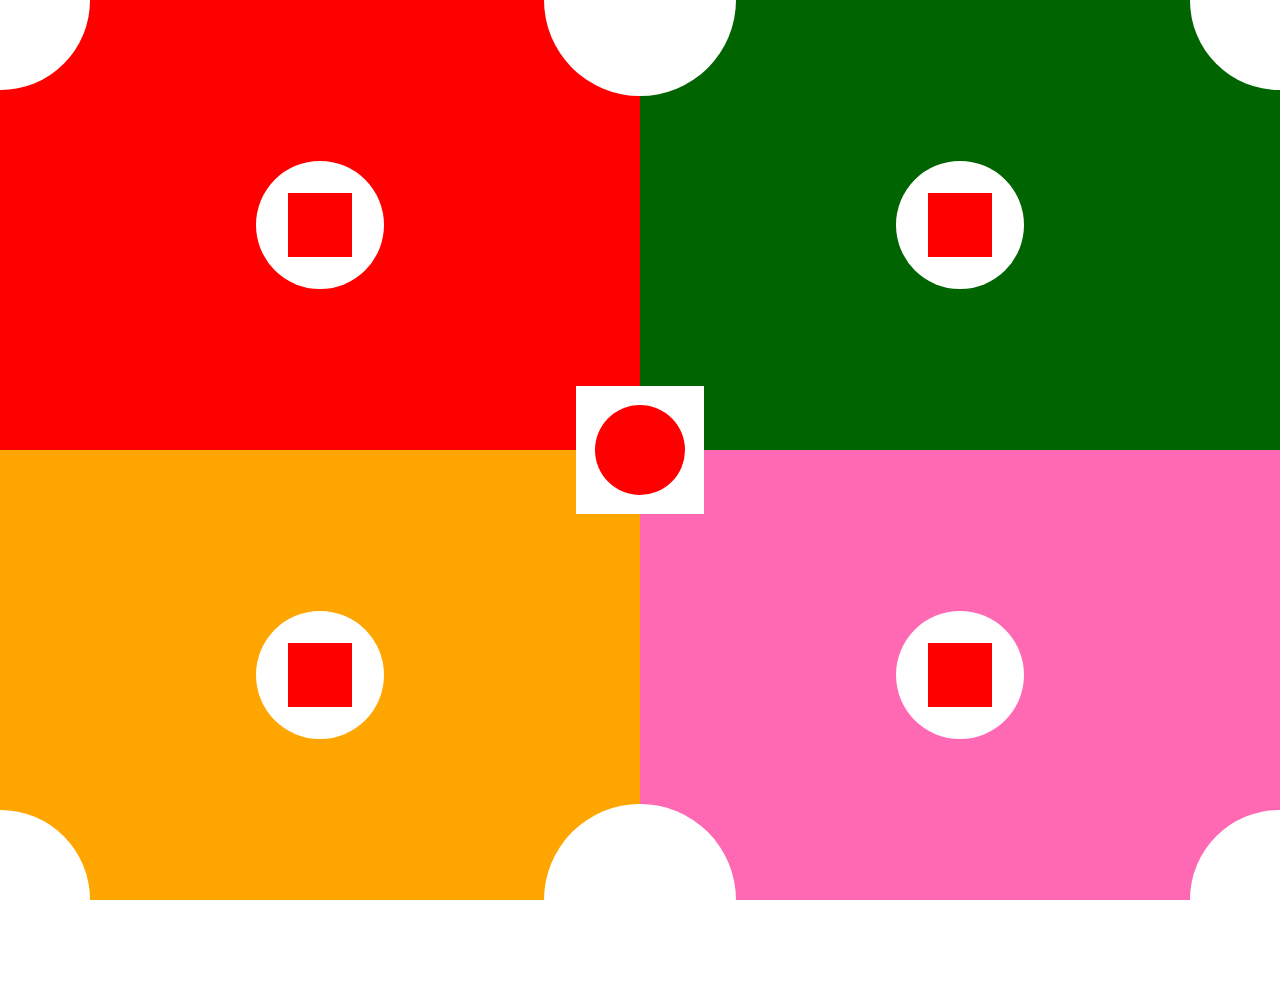
<file: Case_01/index.html>
<!DOCTYPE html>
<html lang="en">
<head>
    <meta charset="UTF-8">
    <title>case_01</title>
    <link rel="stylesheet" href="../assests/css/normalize.css">
    <link rel="stylesheet" href="../Case_01/assests/css/style.css">

    <style>

    </style>

</head>
<body>

<section>
    <div class="main">
        <div class="sub">
            <div class="sub1"></div>
        </div>
    </div>
    <div class="main">
        <div class="sub">
            <div class="sub1"></div>
        </div>
    </div>
    <div class="main">
        <div class="sub">
            <div class="sub1"></div>
        </div>
    </div>
    <div class="main">
        <div class="sub">
            <div class="sub1"></div>
        </div>
    </div>
    <div id="center">
        <div></div>
    </div>


    <div class="corner" id="corner1"></div>
    <div class="corner" id="corner2"></div>
    <div class="corner" id="corner3"></div>
    <div class="corner" id="corner4"></div>

    <div class="mid" id="mid1"></div>
    <div class="mid" id="mid2"></div>

</section>

</body>
</html>
</file>
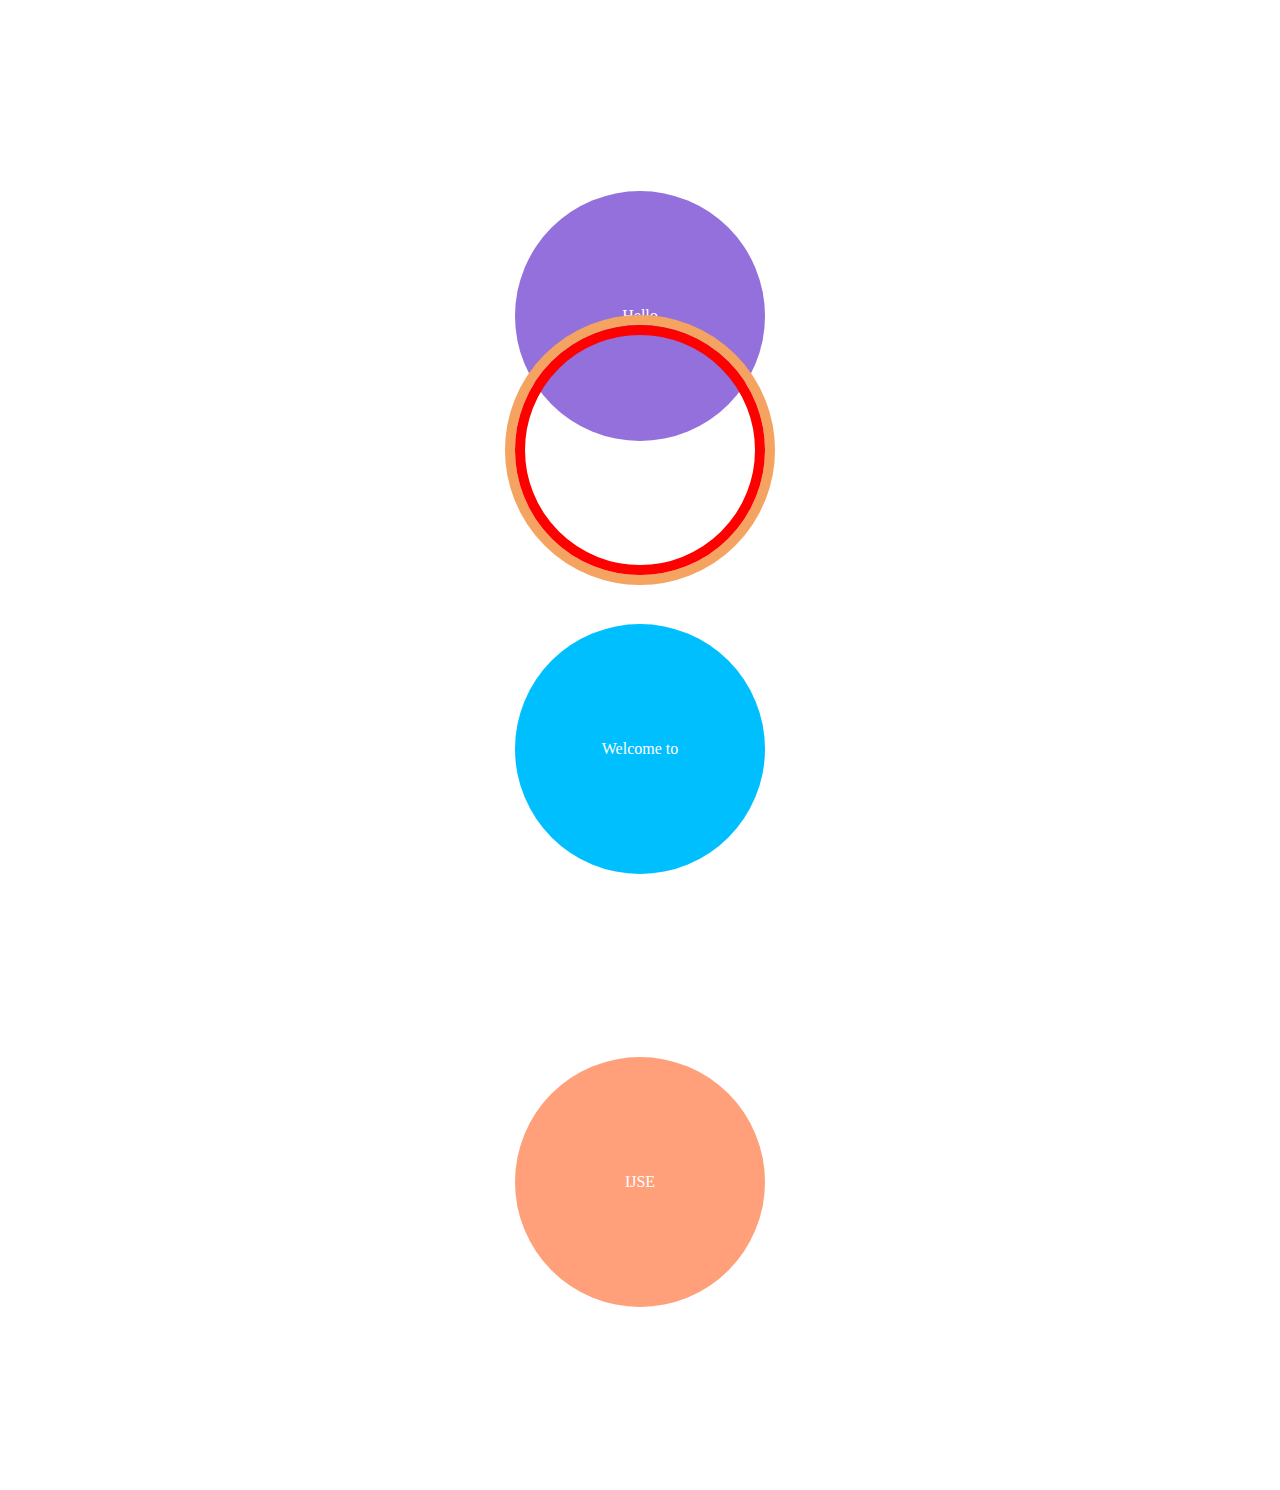
<file: Case_03/index.html>
<!DOCTYPE html>
<html lang="en">
<head>
    <meta charset="UTF-8">
    <title>Case_03</title>
    <link rel="stylesheet" href="/Case_03/assests/css/style.css">

</head>
<body>

<main>
    <div>
        <div></div>
    </div>
</main>

<section>
    <div>
        <span>Hello</span>
    </div>

    <div>
        <span>Welcome to</span>
    </div>

    <div>
        <span>IJSE</span>
    </div>
</section>


</body>
</html>
</file>
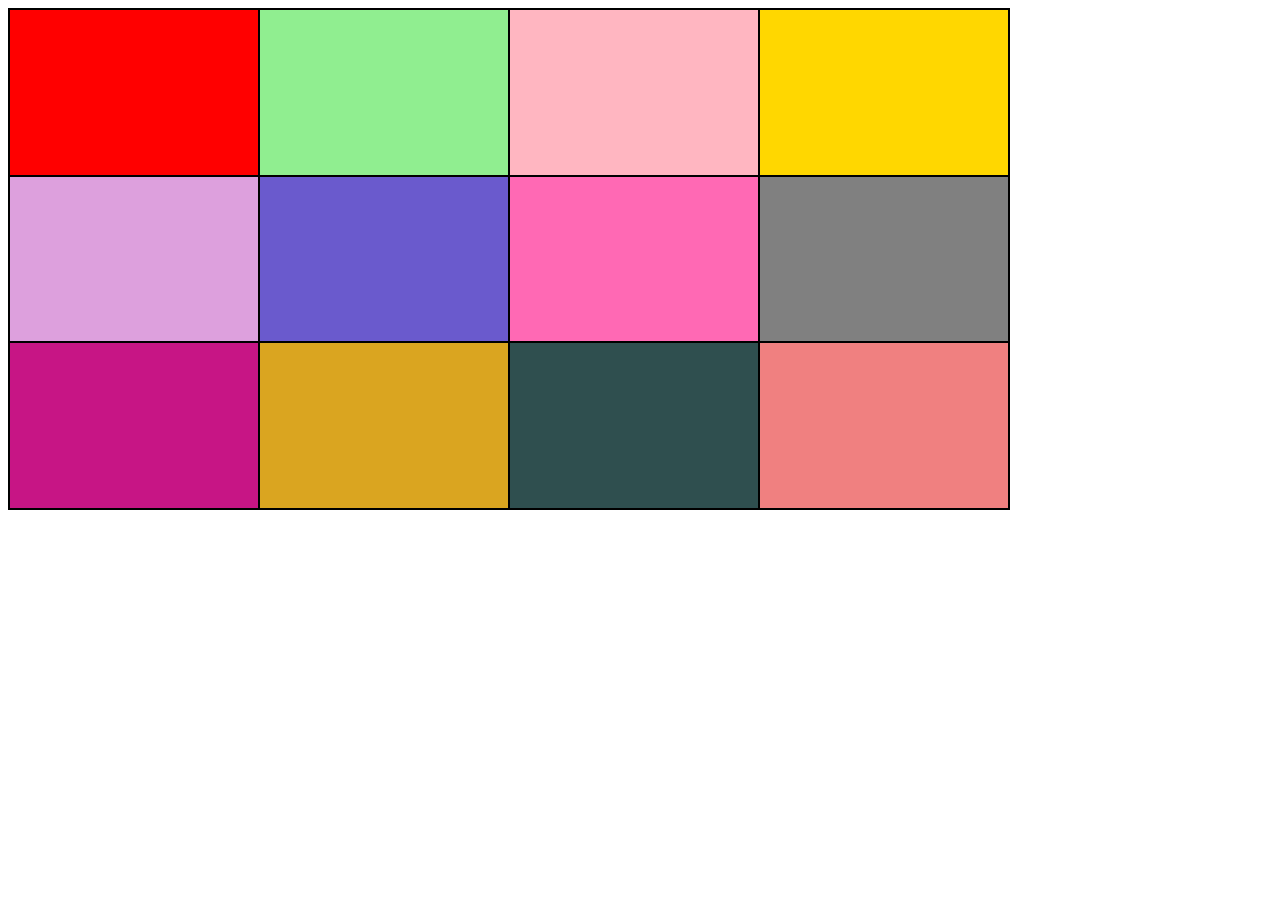
<file: Case_05/index.html>
<!DOCTYPE html>
<html lang="en">
<head>
    <meta charset="UTF-8">
    <title>Case_05</title>
    <link rel="stylesheet" href="/Case_05/assests/css/style.css">

</head>
<body>
<div>
    <div></div>
    <div></div>
    <div></div>
    <div></div>
    <div></div>
    <div></div>
    <div></div>
    <div></div>
    <div></div>
    <div></div>
    <div></div>
    <div></div>
</div>
</body>
</html>
</file>
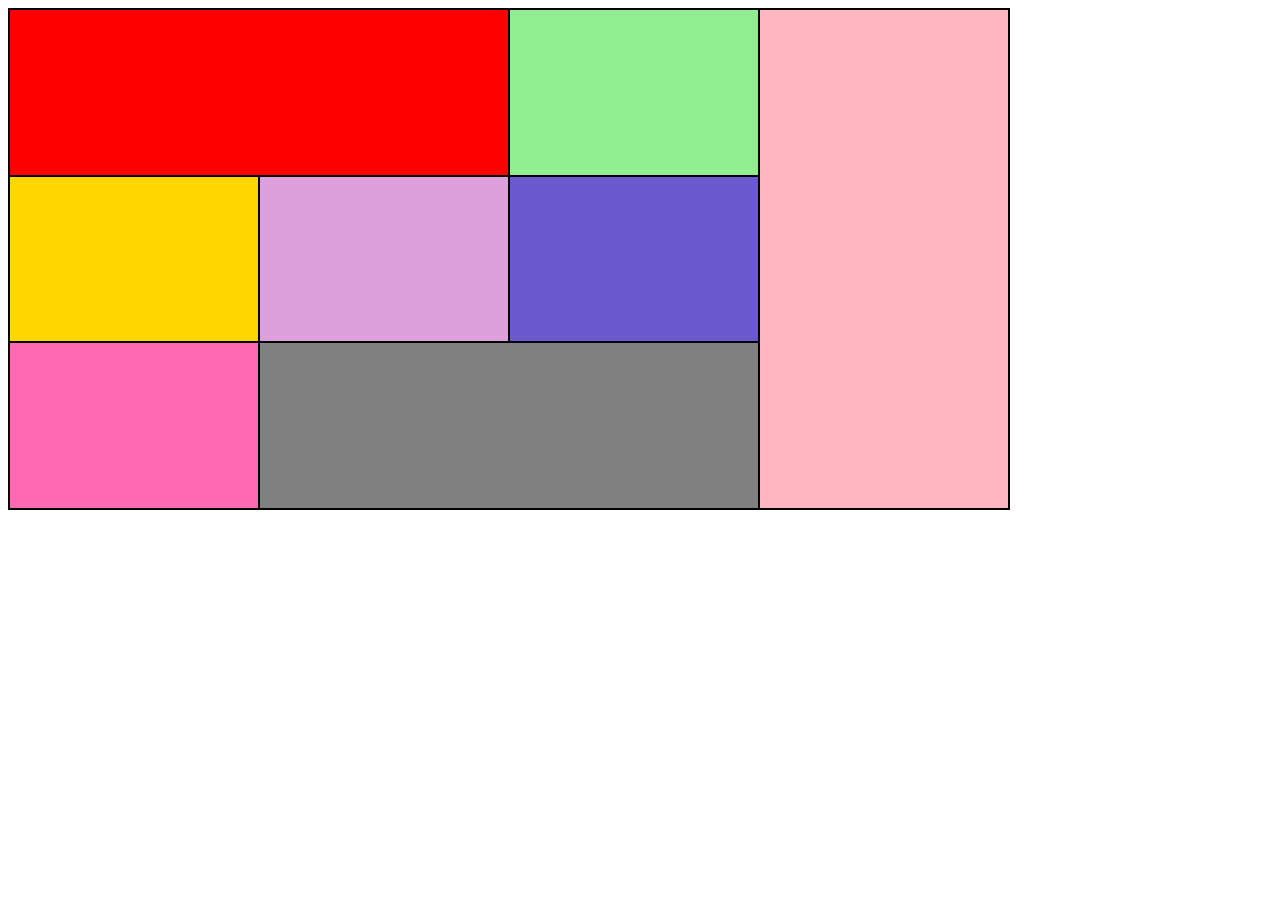
<file: Case_06/index.html>
<!DOCTYPE
        html>
<html lang="en">
<head>
    <meta charset="UTF-8">
    <title>Case_06</title>
    <link rel="stylesheet" href="/Case_06/assests/css/style.css">

</head>
<body>
<div>
    <div></div>
    <div></div>
    <div></div>
    <div></div>
    <div></div>
    <div></div>
    <div></div>
    <div></div>
<!--    <div></div>-->
<!--    <div></div>-->
<!--    <div></div>-->
<!--    <div></div>-->
</div>
</body>
</html>
</file>
<file: Case_01/assests/css/style.css>
section{
    width: 100vw;
    height: 100vh;
}

.main{
    width: 50%;
    height: 50%;

    position: absolute;
}

section>.main:first-child{
    background-color: red;
}

section>.main:nth-child(2){
    background: darkgreen;
    right: 0;
}

section>.main:nth-child(3){
    background: orange;
    left: 0;
    bottom: 0;
}

section>.main:nth-child(4){
    background: hotpink;
    right: 0;
    bottom: 0;
}

#center{
    width: 10vw;
    height: 10vw;

    aspect-ratio: 1/1;

    /*width: 15%;*/
    /*height: 30%;*/

    background: white;
    position: absolute;

    /*left: calc(50% - 50px);*/
    /*bottom: calc(50% - 50px);*/

    left: 0;
    right: 0;
    top: 0;
    bottom: 0;
    margin: auto;
}

#center>div{
    width: 100px;
    height: 100px;

    width: 7vw;
    height: 7vw;
    background: red;
    border-bottom-left-radius: 100px;
    border-bottom-right-radius: 100px;
    border-top-left-radius: 100px;
    border-top-right-radius: 100px;

    position: absolute;

    left: 0;
    right: 0;
    top: 0;
    bottom: 0;
    margin: auto;
}

.sub{
    width: 10vw;
    height: 10vw;
    position: absolute;

    /*width: 10%;*/
    /*height: 10%;*/
    background: white;
    border-bottom-left-radius: 100px;
    border-bottom-right-radius: 100px;
    border-top-left-radius: 100px;
    border-top-right-radius: 100px;



    left: 0;
    right: 0;
    top: 0;
    bottom: 0;
    margin: auto;
}

.sub1{
    width: 100px;
    height: 100px;

    width: 5vw;
    height: 5vw;

    background: red;
    position: absolute;

    /*left: calc(50% - 50px);*/
    /*bottom: calc(50% - 50px);*/

    left: 0;
    right: 0;
    top: 0;
    bottom: 0;
    margin: auto;
}

.corner{
    width: 7vw;
    height: 7vw;
    background: white;
    position: absolute;
}

#corner1{
    border-bottom-right-radius: 100%;
}

#corner2{
    right: 0;
    border-bottom-left-radius: 100%;
}

#corner3{
    bottom: 0;
    left: 0;
    border-top-right-radius: 100%;
}

#corner4{
    bottom: 0;
    right: 0;
    border-top-left-radius: 100%;
}

.mid{
    width: 15vw;
    height: 15vw;
    background: white;
    position: absolute;
}

#mid1{
    left: 0;
    right: 0;
    top: calc(-15vw/2);
    margin: auto;
    border-top-left-radius: 100%;
    border-top-right-radius: 100%;
    border-bottom-right-radius: 100%;
    border-bottom-left-radius: 100%;
}

#mid2{
    left: 0;
    right: 0;
    bottom: calc(-15vw/2);
    margin: auto;
    border-top-left-radius: 100%;
    border-top-right-radius: 100%;
    border-bottom-right-radius: 100%;
    border-bottom-left-radius: 100%;
}

body{
    overflow: hidden;
    width: 100%;
    height: 100%;
}
</file>
<file: Case_03/assests/css/style.css>
main>div{
    /*background-color: red;*/
    height: 250px;
    aspect-ratio: 1/1;
    border-radius: 100%;
    position: fixed;
    top: 0;
    bottom: 0;
    left: 0;
    right: 0;
    margin: auto;
    border: 10px solid sandybrown;
    z-index: 9999;
}

main>div>div{
    height: calc(100% - 20px);
    aspect-ratio: 1/1;
    border-radius: 100%;
    position: absolute;
    top: 0;
    bottom: 0;
    left: 0;
    right: 0;
    margin: auto;
    border: 10px solid red;
}

/*main{*/
/*    !*position: fixed;*!*/
/*    z-index: 9999;*/
/*}*/

section{
    position: absolute;
    left: 0;
    right: 0;
    margin: auto;
    width: fit-content;
}

section>div{
    background-color: mediumpurple;
    height: 250px;
    aspect-ratio: 1/1;
    border-radius: 100%;
    /*margin-top: 183px;*/
    /*margin-bottom: 183px;*/
    /*margin: 183px 0px;*/
    margin: 183px;
    position: relative;
}

section>div:nth-child(2){
    background-color: deepskyblue;
}

section>div:nth-child(3){
    background-color: lightsalmon;
}

section>div>span{
    position: absolute;
    width: fit-content;
    height: fit-content;
    color: white;
    left: 0;
    right: 0;
    top: 0;
    bottom: 0;
    margin: auto;
}
</file>
<file: Case_05/assests/css/style.css>
body>div{
    width: 1000px;
    height: 500px;
    border: 1px solid black;
    display: grid;
    /*grid-template-rows: 1fr 1fr 1fr;*/
    /*grid-template-columns: 1fr 1fr 1fr 1fr;*/

    grid-template-rows: repeat(3, 1fr);
    grid-template-columns: repeat(4, 1fr);

}

body>div>div{
    border: 1px solid black;
}

body>div>div:first-child{
    background-color: red;
}

body>div>div:nth-child(2){
    background-color: lightgreen;
}

body>div>div:nth-child(3){
    background-color: lightpink;
}

body>div>div:nth-child(4){
    background-color: gold;
}


body>div>div:nth-child(5){
    background-color: plum;
}

body>div>div:nth-child(6){
    background-color: slateblue;
}


body>div>div:nth-child(7){
    background-color: hotpink;
}


body>div>div:nth-child(8){
    background-color: gray;
}


body>div>div:nth-child(9){
    background-color: mediumvioletred;
}

body>div>div:nth-child(10){
    background-color: goldenrod;
}

body>div>div:nth-child(11){
    background-color: darkslategrey;
}

body>div>div:nth-child(12){
    background-color: lightcoral;
}
</file>
<file: Case_06/assests/css/style.css>
body>div{
    width: 1000px;
    height: 500px;
    border: 1px solid black;
    display: grid;
    /*grid-template-rows: 1fr 1fr 1fr;*/
    /*grid-template-columns: 1fr 1fr 1fr 1fr;*/

    grid-template-rows: repeat(3, 1fr);
    grid-template-columns: repeat(4, 1fr);

}

body>div>div{
    border: 1px solid black;
}

body>div>div:first-child{
    background-color: red;
    grid-column: 1/3;
}

body>div>div:nth-child(2){
    background-color: lightgreen;
}

body>div>div:nth-child(3){
    background-color: lightpink;
    grid-row: 1/4;
    grid-column: 4/5;
}

body>div>div:nth-child(4){
    background-color: gold;
}


body>div>div:nth-child(5){
    background-color: plum;
}

body>div>div:nth-child(6){
    background-color: slateblue;
}


body>div>div:nth-child(7){
    background-color: hotpink;
}


body>div>div:nth-child(8){
    background-color: gray;
    grid-column: 2/4;
}


body>div>div:nth-child(9){
    background-color: mediumvioletred;
}

body>div>div:nth-child(10){
    background-color: goldenrod;
}

body>div>div:nth-child(11){
    background-color: darkslategrey;
}

body>div>div:nth-child(12){
    background-color: lightcoral;
}
</file>
